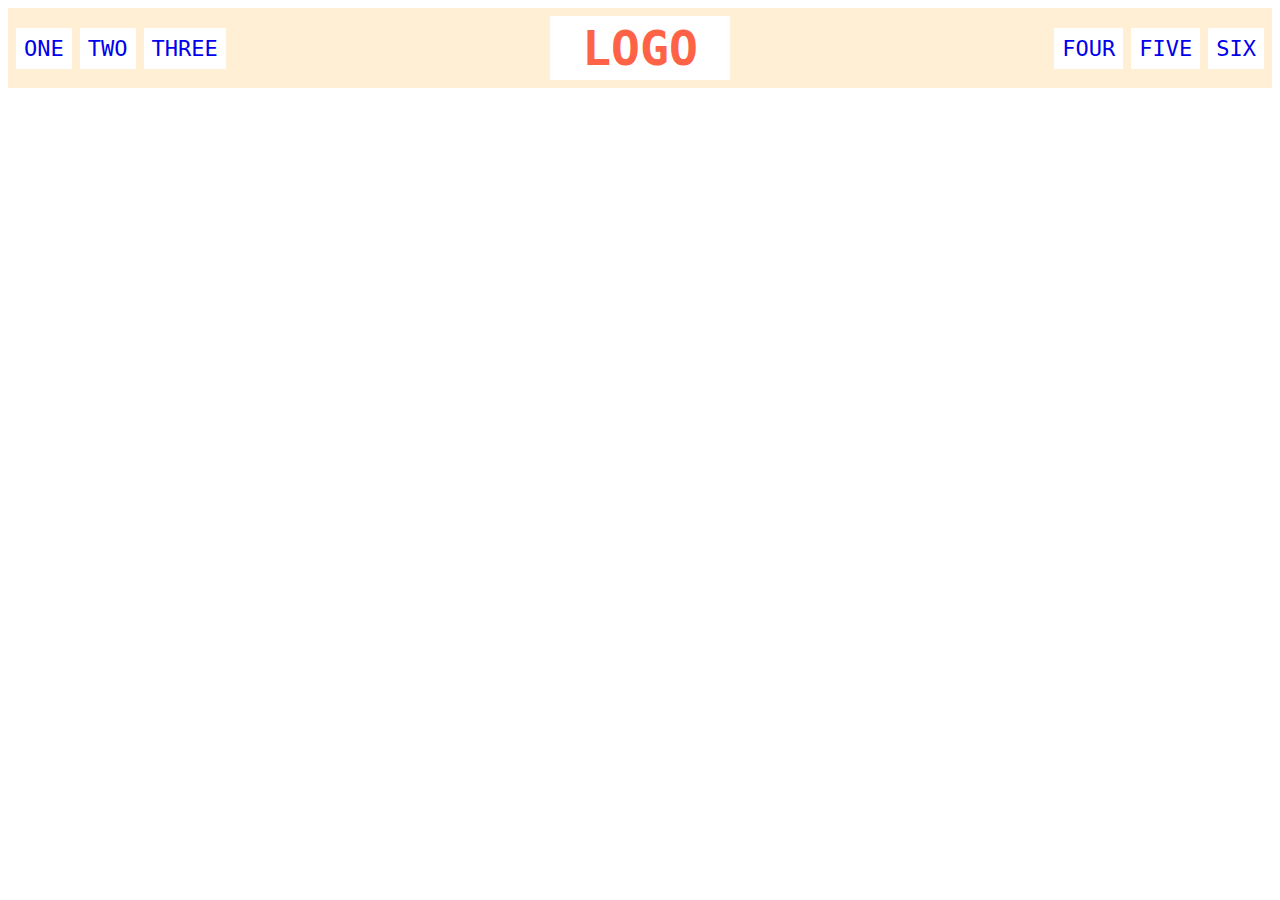
<file: foundations/flex/02-flex-header/index.html>
<!DOCTYPE html>
<html lang="en">
  <head>
    <meta charset="UTF-8" />
    <meta http-equiv="X-UA-Compatible" content="IE=edge" />
    <meta name="viewport" content="width=device-width, initial-scale=1.0" />
    <title>Flex Header</title>
    <link rel="stylesheet" href="style.css" />
  </head>
  <body>
    <div class="header">
      <div class="left-links">
        <ul>
          <li><a href="#">ONE</a></li>
          <li><a href="#">TWO</a></li>
          <li><a href="#">THREE</a></li>
        </ul>
      </div>
      <div class="logo">LOGO</div>
      <div class="right-links">
        <ul>
          <li><a href="#">FOUR</a></li>
          <li><a href="#">FIVE</a></li>
          <li><a href="#">SIX</a></li>
        </ul>
      </div>
    </div>
  </body>
</html>
</file>
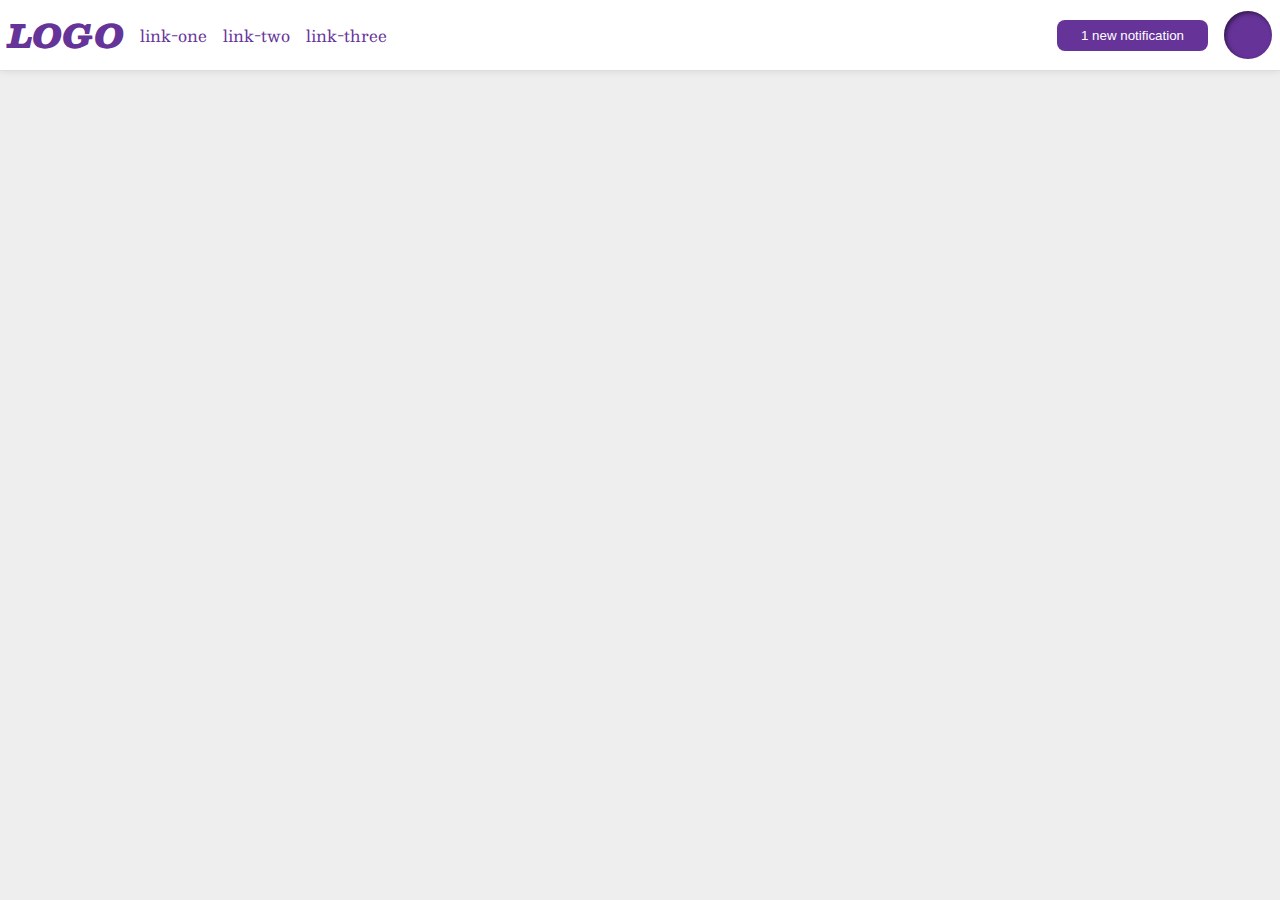
<file: foundations/flex/03-flex-header-2/index.html>
<!DOCTYPE html>
<html lang="en">
  <head>
    <meta charset="UTF-8" />
    <meta http-equiv="X-UA-Compatible" content="IE=edge" />
    <meta name="viewport" content="width=device-width, initial-scale=1.0" />
    <title>Flex Header 2</title>
    <link rel="stylesheet" href="style.css" />
  </head>
  <body>
    <div class="header">
      <div class="left">
        <div class="logo">LOGO</div>
        <ul class="links">
          <li><a href="https://google.com">link-one</a></li>
          <li><a href="https://google.com">link-two</a></li>
          <li><a href="https://google.com">link-three</a></li>
        </ul>
      </div>
      <div class="right">
        <button class="notifications">1 new notification</button>
        <div class="profile-image"></div>
      </div>
    </div>
  </body>
</html>
</file>
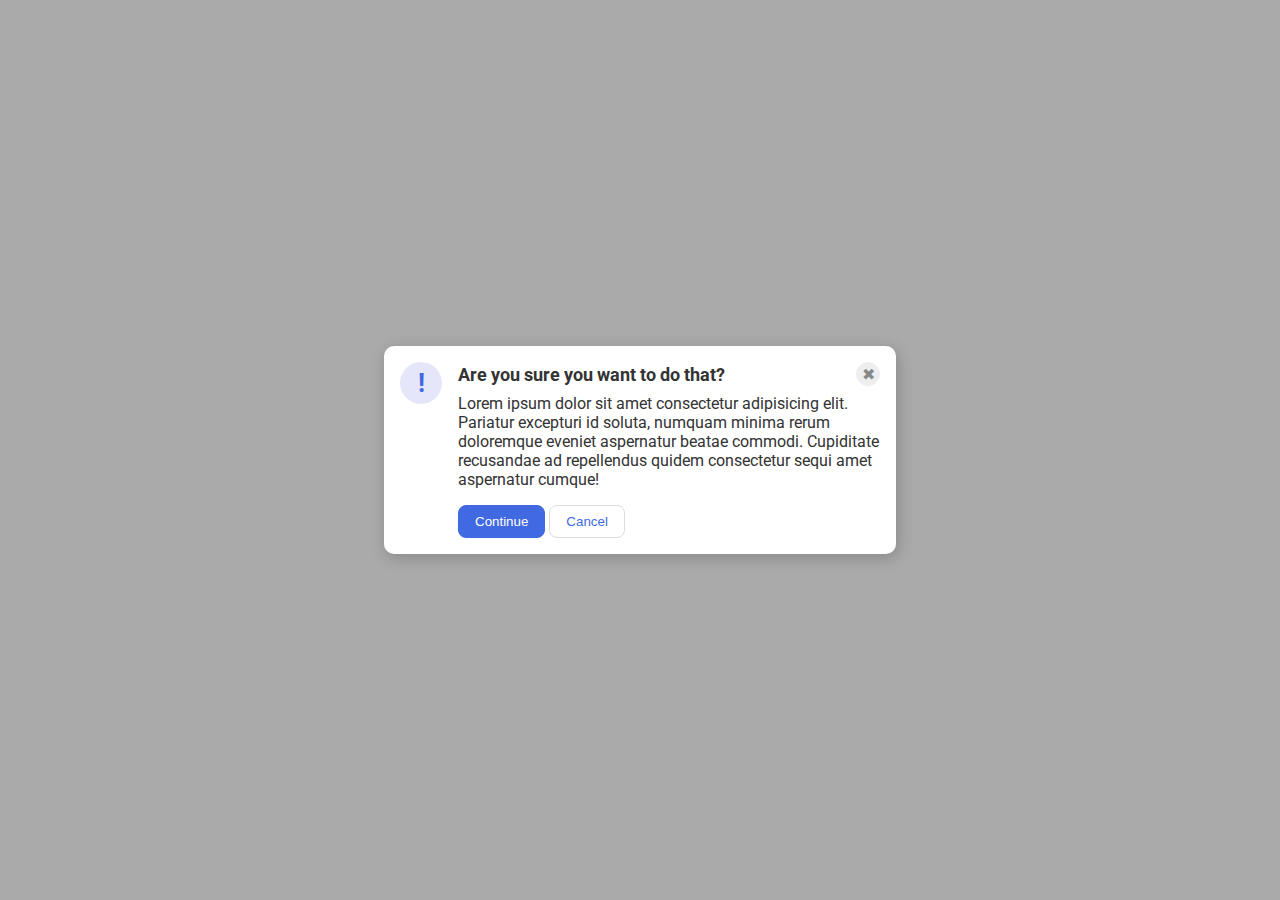
<file: foundations/flex/05-flex-modal/index.html>
<!DOCTYPE html>
<html lang="en">
  <head>
    <meta charset="UTF-8" />
    <meta http-equiv="X-UA-Compatible" content="IE=edge" />
    <meta name="viewport" content="width=device-width, initial-scale=1.0" />
    <link rel="stylesheet" href="style.css" />
    <title>Modal</title>
  </head>
  <body>
    <div class="modal">
      <div class="icon">!</div>
      <!-- additional container used here -->
      <div class="container">
        <!-- header div was moved to encompass the close button as well -->
        <div class="header">
          Are you sure you want to do that?
          <button class="close-button">✖</button>
        </div>
        <div class="text">
          Lorem ipsum dolor sit amet consectetur adipisicing elit. Pariatur
          excepturi id soluta, numquam minima rerum doloremque eveniet
          aspernatur beatae commodi. Cupiditate recusandae ad repellendus quidem
          consectetur sequi amet aspernatur cumque!
        </div>
        <button class="continue">Continue</button>
        <button class="cancel">Cancel</button>
      </div>
    </div>
  </body>
</html>
</file>
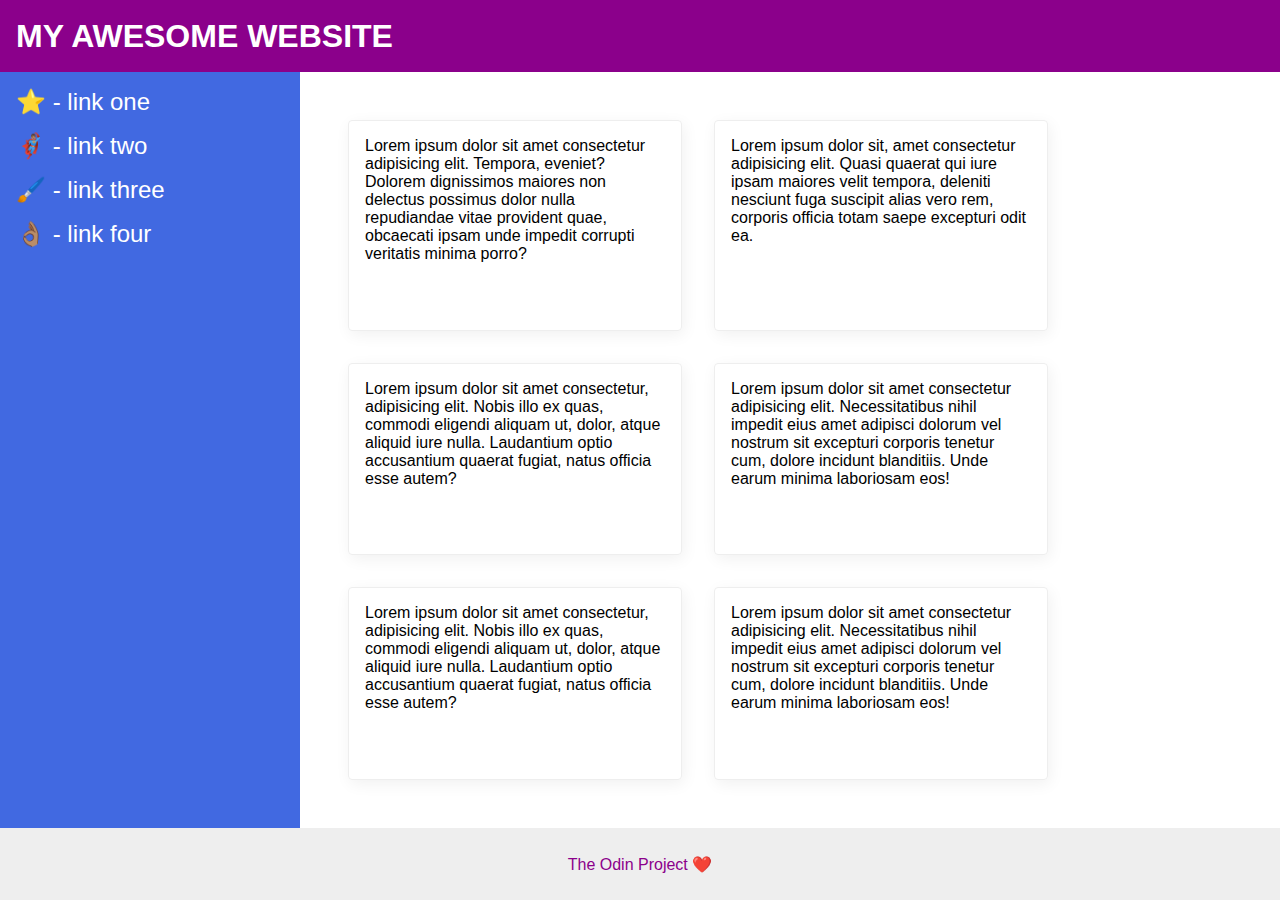
<file: foundations/flex/07-flex-layout-2/index.html>
<!DOCTYPE html>
<html lang="en">
  <head>
    <meta charset="UTF-8" />
    <meta http-equiv="X-UA-Compatible" content="IE=edge" />
    <meta name="viewport" content="width=device-width, initial-scale=1.0" />
    <title>The Holy Grail</title>
    <link rel="stylesheet" href="style.css" />
  </head>
  <body>
    <div class="header">MY AWESOME WEBSITE</div>
    <div class="body">
      <div class="sidebar">
        <ul>
          <li><a href="#">⭐ - link one</a></li>
          <li><a href="#">🦸🏽‍♂️ - link two</a></li>
          <li><a href="#">🖌️ - link three</a></li>
          <li><a href="#">👌🏽 - link four</a></li>
        </ul>
      </div>
      <div class="container">
        <div class="card">
          Lorem ipsum dolor sit amet consectetur adipisicing elit. Tempora,
          eveniet? Dolorem dignissimos maiores non delectus possimus dolor nulla
          repudiandae vitae provident quae, obcaecati ipsam unde impedit
          corrupti veritatis minima porro?
        </div>
        <div class="card">
          Lorem ipsum dolor sit, amet consectetur adipisicing elit. Quasi
          quaerat qui iure ipsam maiores velit tempora, deleniti nesciunt fuga
          suscipit alias vero rem, corporis officia totam saepe excepturi odit
          ea.
        </div>
        <div class="card">
          Lorem ipsum dolor sit amet consectetur, adipisicing elit. Nobis illo
          ex quas, commodi eligendi aliquam ut, dolor, atque aliquid iure nulla.
          Laudantium optio accusantium quaerat fugiat, natus officia esse autem?
        </div>
        <div class="card">
          Lorem ipsum dolor sit amet consectetur adipisicing elit.
          Necessitatibus nihil impedit eius amet adipisci dolorum vel nostrum
          sit excepturi corporis tenetur cum, dolore incidunt blanditiis. Unde
          earum minima laboriosam eos!
        </div>
        <div class="card">
          Lorem ipsum dolor sit amet consectetur, adipisicing elit. Nobis illo
          ex quas, commodi eligendi aliquam ut, dolor, atque aliquid iure nulla.
          Laudantium optio accusantium quaerat fugiat, natus officia esse autem?
        </div>
        <div class="card">
          Lorem ipsum dolor sit amet consectetur adipisicing elit.
          Necessitatibus nihil impedit eius amet adipisci dolorum vel nostrum
          sit excepturi corporis tenetur cum, dolore incidunt blanditiis. Unde
          earum minima laboriosam eos!
        </div>
      </div>
    </div>
    <div class="footer">The Odin Project ❤️</div>
  </body>
</html>
</file>
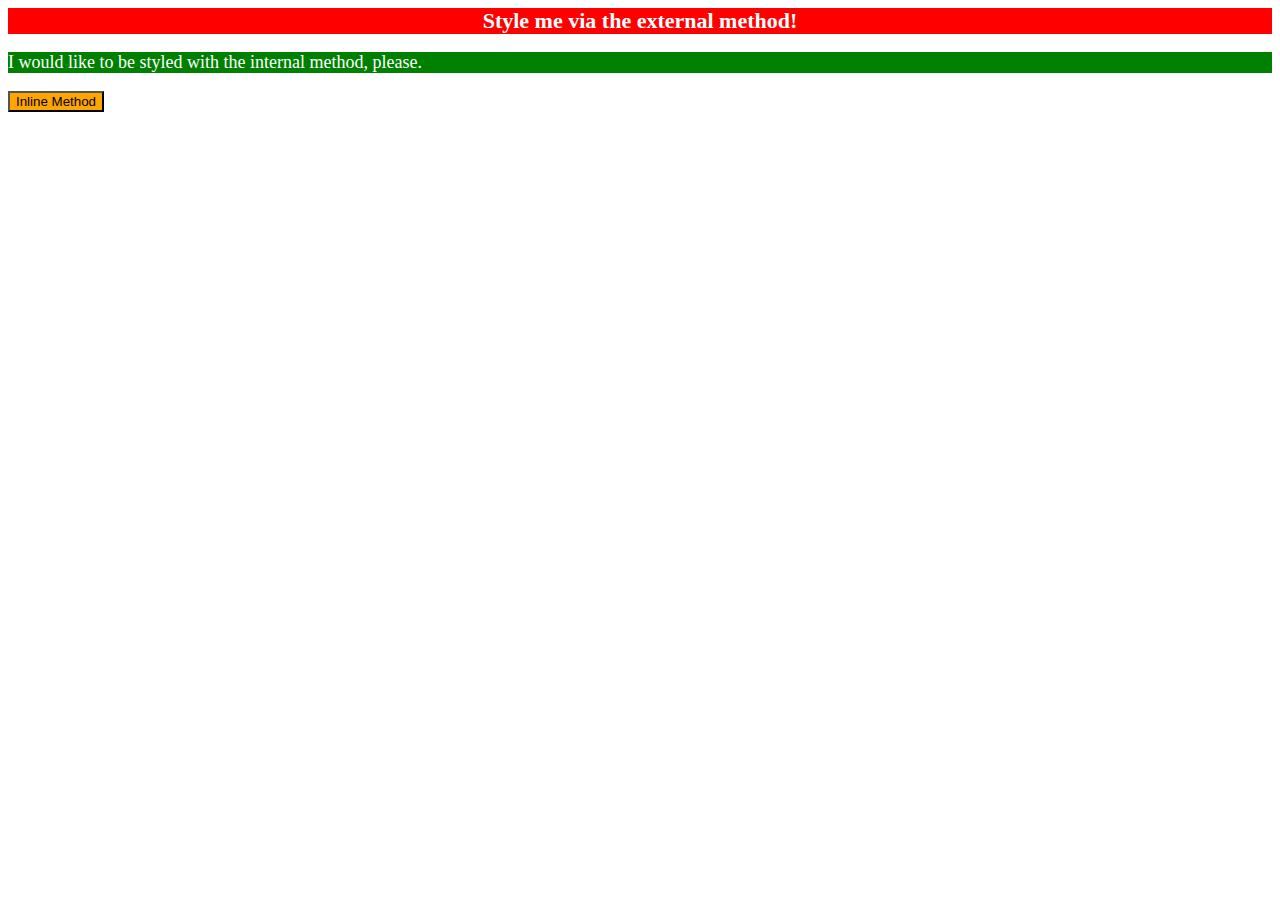
<file: foundations/intro-to-css/01-css-methods/index.html>
<!DOCTYPE html>
<html lang="en">
  <head>
    <meta charset="UTF-8" />
    <meta http-equiv="X-UA-Compatible" content="IE=edge" />
    <meta name="viewport" content="width=device-width, initial-scale=1.0" />
    <link rel="stylesheet" href="styles.css" />
    <style>
      p {
        color: white;
        background-color: green;
        font-size: 18px;
      }
    </style>
    <title>Methods for Adding CSS</title>
  </head>
  <body>
    <div>Style me via the external method!</div>
    <p>I would like to be styled with the internal method, please.</p>
    <button style="background-color: orange">Inline Method</button>
  </body>
</html>
</file>
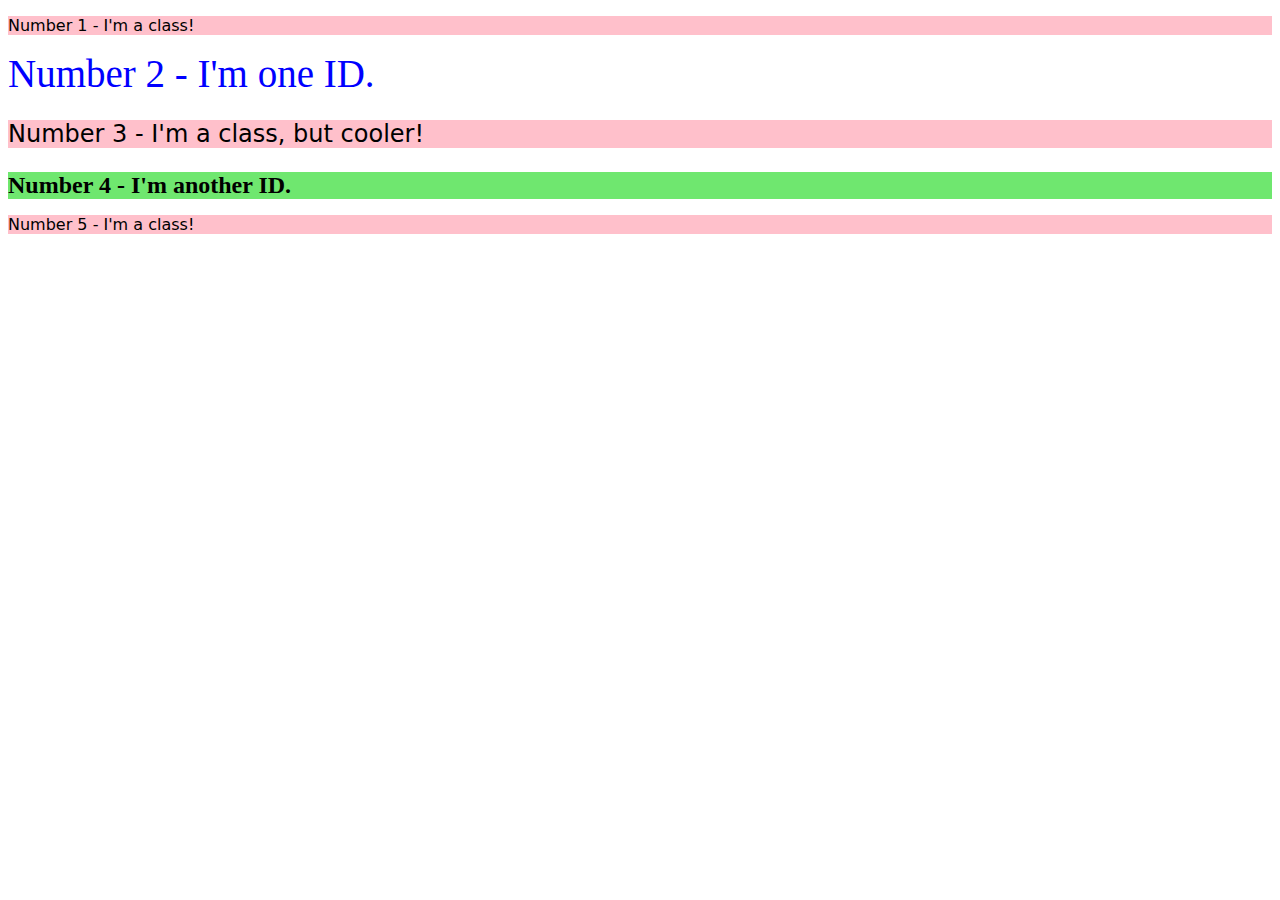
<file: foundations/intro-to-css/02-class-id-selectors/index.html>
<!DOCTYPE html>
<html lang="en">
  <head>
    <meta charset="UTF-8" />
    <meta http-equiv="X-UA-Compatible" content="IE=edge" />
    <meta name="viewport" content="width=device-width, initial-scale=1.0" />
    <title>Class and ID Selectors</title>
    <link rel="stylesheet" href="style.css" />
  </head>
  <body>
    <p class="p1">Number 1 - I'm a class!</p>
    <div id="number2-text">Number 2 - I'm one ID.</div>
    <p class="p2">Number 3 - I'm a class, but cooler!</p>
    <div id="number-4">Number 4 - I'm another ID.</div>
    <p class="p3">Number 5 - I'm a class!</p>
  </body>
</html>
</file>
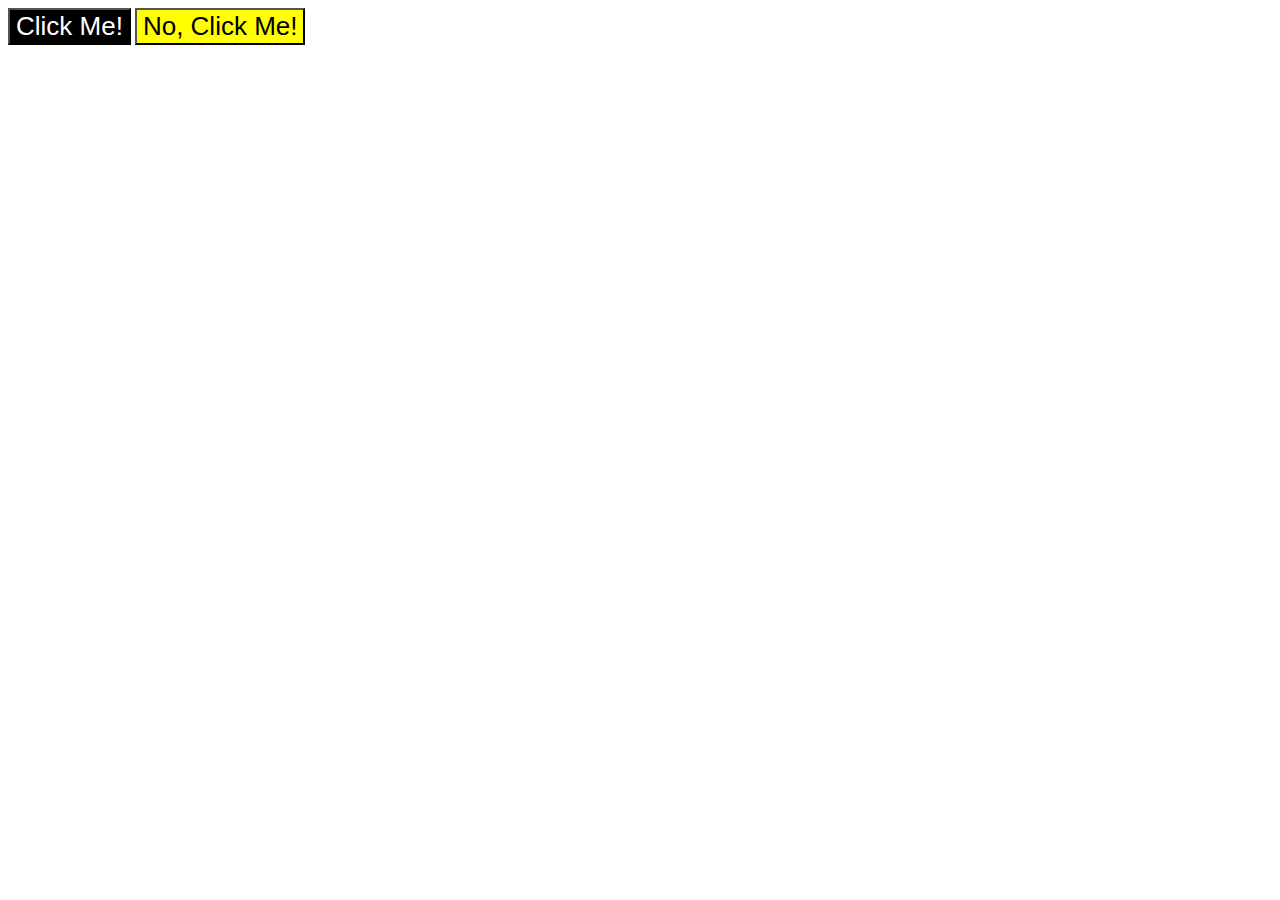
<file: foundations/intro-to-css/03-grouping-selectors/index.html>
<!DOCTYPE html>
<html lang="en">
  <head>
    <meta charset="UTF-8" />
    <meta http-equiv="X-UA-Compatible" content="IE=edge" />
    <meta name="viewport" content="width=device-width, initial-scale=1.0" />
    <title>Grouping Selectors</title>
    <link rel="stylesheet" href="style.css" />
  </head>
  <body>
    <button class="click-one-yellow-background">Click Me!</button>
    <button class="click-two-black-background">No, Click Me!</button>
  </body>
</html>
</file>
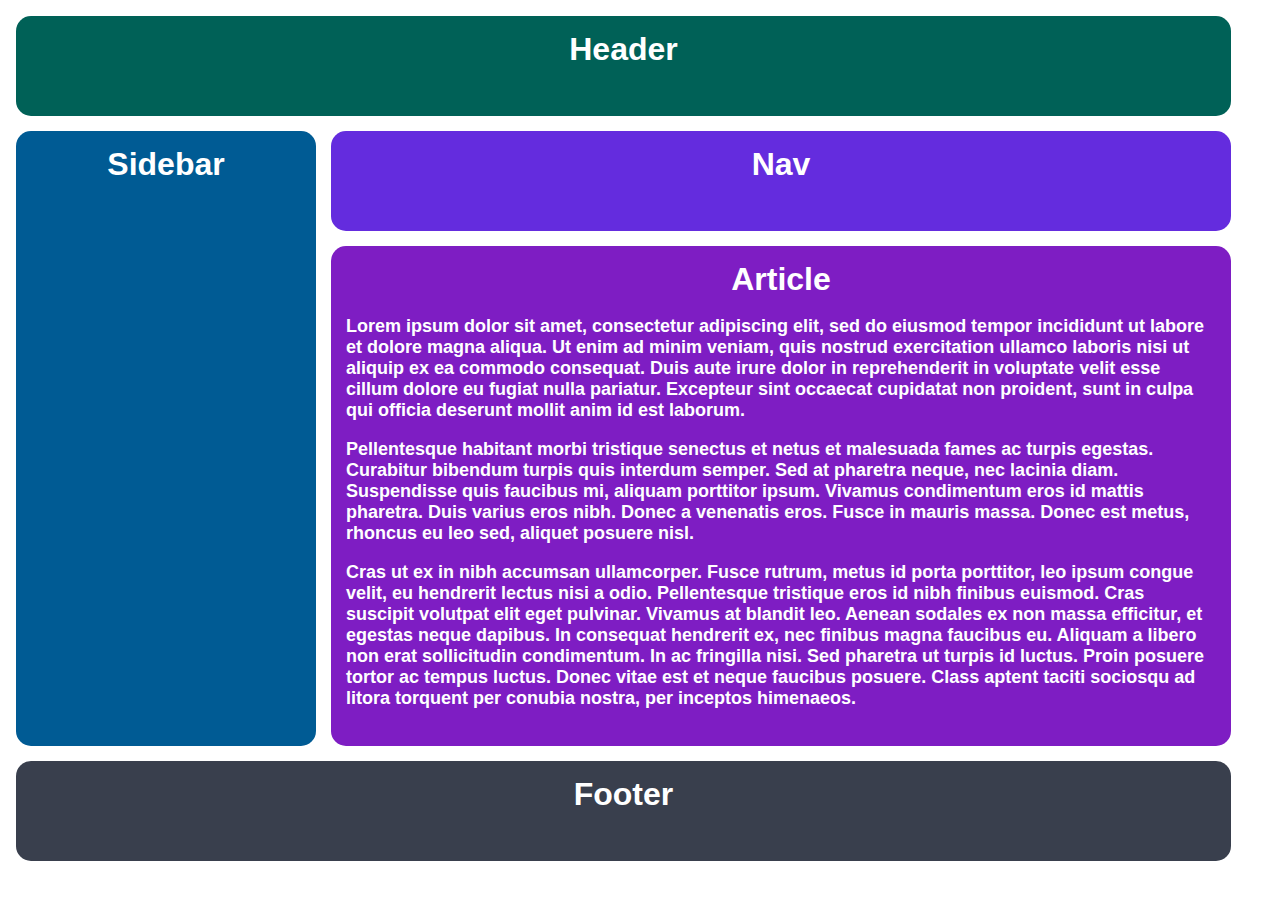
<file: intermediate-html-css/positioning-grid/01-basic-holy-grail/index.html>
<!DOCTYPE html>
<html lang="en">
  <head>
    <meta charset="UTF-8" />
    <meta http-equiv="X-UA-Compatible" content="IE=edge" />
    <meta name="viewport" content="width=device-width, initial-scale=1.0" />
    <title>The Holy Grail</title>
    <link rel="stylesheet" href="style.css" />
  </head>
  <body>
    <div class="container">
      <div class="header">Header</div>
      <div class="sidebar">Sidebar</div>
      <div class="nav">Nav</div>
      <div class="article">
        Article
        <p>
          Lorem ipsum dolor sit amet, consectetur adipiscing elit, sed do
          eiusmod tempor incididunt ut labore et dolore magna aliqua. Ut enim ad
          minim veniam, quis nostrud exercitation ullamco laboris nisi ut
          aliquip ex ea commodo consequat. Duis aute irure dolor in
          reprehenderit in voluptate velit esse cillum dolore eu fugiat nulla
          pariatur. Excepteur sint occaecat cupidatat non proident, sunt in
          culpa qui officia deserunt mollit anim id est laborum.
        </p>
        <p>
          Pellentesque habitant morbi tristique senectus et netus et malesuada
          fames ac turpis egestas. Curabitur bibendum turpis quis interdum
          semper. Sed at pharetra neque, nec lacinia diam. Suspendisse quis
          faucibus mi, aliquam porttitor ipsum. Vivamus condimentum eros id
          mattis pharetra. Duis varius eros nibh. Donec a venenatis eros. Fusce
          in mauris massa. Donec est metus, rhoncus eu leo sed, aliquet posuere
          nisl.
        </p>
        <p>
          Cras ut ex in nibh accumsan ullamcorper. Fusce rutrum, metus id porta
          porttitor, leo ipsum congue velit, eu hendrerit lectus nisi a odio.
          Pellentesque tristique eros id nibh finibus euismod. Cras suscipit
          volutpat elit eget pulvinar. Vivamus at blandit leo. Aenean sodales ex
          non massa efficitur, et egestas neque dapibus. In consequat hendrerit
          ex, nec finibus magna faucibus eu. Aliquam a libero non erat
          sollicitudin condimentum. In ac fringilla nisi. Sed pharetra ut turpis
          id luctus. Proin posuere tortor ac tempus luctus. Donec vitae est et
          neque faucibus posuere. Class aptent taciti sociosqu ad litora
          torquent per conubia nostra, per inceptos himenaeos.
        </p>
      </div>
      <div class="footer">Footer</div>
    </div>
  </body>
</html>
</file>
<file: foundations/flex/02-flex-header/style.css>
.header  {
  font-family: monospace;
  background: papayawhip;
  padding: 8px;
  display: flex;
  align-items: center;
  justify-content: space-between;
}

.logo {
  font-size: 48px;
  font-weight: 900;
  color: tomato;
  background: white;
  padding: 4px 32px;
}

ul {
  /* this removes the dots on the list items*/
  list-style-type: none;
  display: flex;
  margin: 0;
  padding: 0;
  gap: 8px;
}

a {
  font-size: 22px;
  background: white;
  padding: 8px;
  /* this removes the line under the links */
  text-decoration: none;
}
</file>
<file: foundations/flex/03-flex-header-2/style.css>
/* this is some magical font-importing.  
you'll learn about it later. */
@import url('https://fonts.googleapis.com/css2?family=Besley:ital,wght@0,400;1,900&display=swap');

body {
  margin: 0;
  background: #eee;
  font-family: Besley, serif;
}

.header {
  background: white;
  border-bottom: 1px solid #ddd;
  box-shadow: 0 0 8px rgba(0,0,0,.1);
}

.profile-image {
  background: rebeccapurple;
  box-shadow: inset 2px 2px 4px rgba(0,0,0,.5);
  border-radius: 50%;
  width: 48px;
  height:  48px;
}

.logo {
  color: rebeccapurple;
  font-size: 32px;
  font-weight: 900;
  font-style: italic;
}

button {
  border: none;
  border-radius: 8px;
  background: rebeccapurple;
  color: white;
  padding: 8px 24px;
}

a {
  /* this removes the line under our links */
  text-decoration: none;
  color: rebeccapurple;
}

ul {
  list-style-type: none;
}

/* SOLUTION */

.header {
  display: flex;
  justify-content: space-between;
  padding: 8px;
}

ul {
  display: flex;
  margin: 0;
  padding: 0;
  gap: 16px;
}

.left, .right {
  display: flex;
  align-items: center;
  gap: 16px;
}
</file>
<file: foundations/flex/05-flex-modal/style.css>
@import url('https://fonts.googleapis.com/css2?family=Roboto:wght@400;700&display=swap');

html, body {
  height: 100%;
}

body {
  font-family: Roboto, sans-serif;
  margin: 0;
  background: #aaa;
  color: #333;
  /* I'll give you this one for free */
  display: flex;
  align-items: center;
  justify-content: center;
}

.modal {
  background: white;
  width: 480px;
  border-radius: 10px;
  box-shadow: 2px 4px 16px rgba(0,0,0,.2);
}

.icon {
  color: royalblue;
  font-size: 26px;
  font-weight: 700;
  background: lavender;
  width: 42px;
  height: 42px;
  border-radius: 50%;
  display: flex;
  align-items: center;
  justify-content: center;
}

.close-button {
  background: #eee;
  border-radius: 50%;
  color: #888;
  font-weight: 400;
  font-size: 16px;
  height: 24px;
  width: 24px;
  display: flex;
  align-items: center;
  justify-content: center;
  border: 1px solid #eee;
  padding: 0;
}

button {
  cursor: pointer;
  padding: 8px 16px;
  border-radius: 8px;
}

button.continue {
  background: royalblue;
  border: 1px solid royalblue;
  color: white;
}

button.cancel {
  background: white;
  border: 1px solid #ddd;
  color: royalblue;
}

/* SOLUTION: */

.modal {
  display: flex;
  gap: 16px;
  padding: 16px;
}

.icon {
  /* this keeps the icon from getting smashed by the text */
  flex-shrink: 0;
}
/* header container should be wrapped around the button element as well in order for flex style to work */
.header {
  display: flex;
  align-items: center;
  justify-content: space-between;
  font-size: 18px;
  font-weight: 700;
  margin-bottom: 8px;
}

.text {
  margin-bottom: 16px;
}
</file>
<file: foundations/flex/07-flex-layout-2/style.css>
body {
  font-family: -apple-system, BlinkMacSystemFont, 'Segoe UI', Roboto, Oxygen, Ubuntu, Cantarell, 'Open Sans', 'Helvetica Neue', sans-serif;
  margin: 0;
  min-height: 100vh;
}

.header {
  height: 72px;
  background: darkmagenta;
  color: white;
}

.footer {
  height: 72px;
  background: #eee;
  color: darkmagenta;
}

.sidebar {
  width: 300px;
  background: royalblue;
  box-sizing: border-box;
}

.card {
  border: 1px solid #eee;
  box-shadow: 2px 4px 16px rgba(0,0,0,.06);
  border-radius: 4px;
}

/* SOLUTION */

body {
  display: flex;
  flex-direction: column;
}

.header {
  display: flex;
  align-items: center;
  padding: 0 16px;
  font-size: 32px;
  font-weight: 900;
}

.body {
  flex: 1;
  display: flex;
}

.sidebar {
  flex-shrink: 0;
  padding: 16px;
}

ul {
  list-style-type: none;
  margin: 0;
  padding: 0;
}

li {
  margin-bottom: 16px;
}

a {
  color: white;
  text-decoration: none;
  font-size: 24px;
}

.container {
  padding: 48px;
  display: flex;
  flex-wrap: wrap;
  gap: 32px;
}

.card {
  padding: 16px;
  width: 300px;
}

.footer {
  display: flex;
  align-items: center;
  justify-content: center;
}
</file>
<file: foundations/intro-to-css/01-css-methods/styles.css>
div {
        font-family: "Times New Roman", serif;
        text-align: center;
        font-size: 22px;
        font-weight: 800;
        color: white;
        background-color: red ;

}
</file>
<file: foundations/intro-to-css/02-class-id-selectors/style.css>
.p1{
    background-color: rgb(255, 192, 203);
    font-family: 'Verdana', 'DejaVu Sans', sans-serif;
}

#number2-text{
    color: blue;
    font-size: 39px;
}


.p2{
    background-color: rgb(255, 192, 203);
    font-family: 'Verdana', 'DejaVu Sans', sans-serif;
    font-size: 24px
}

#number-4{
    background-color: rgb(111, 231, 111);
    font-size: 24px;
    font-weight: bold;
}



.p3{
    background-color: rgb(255, 192, 203);
    font-family: 'Verdana', 'DejaVu Sans', sans-serif;
}
</file>
<file: foundations/intro-to-css/03-grouping-selectors/style.css>
.click-one-yellow-background{
    font-family:'Helvetica', 'Times New Roman', 'sans-serif' ;
    font-size: 26px;
    color: white;
    background-color: black;
}


.click-two-black-background{
     font-family:'Helvetica', 'Times New Roman', 'sans-serif' ;
    font-size: 26px;
    color: black;
    background-color: rgb(255, 255, 0);
}
</file>
<file: intermediate-html-css/positioning-grid/01-basic-holy-grail/style.css>
body,
html {
  height: 100%;
  margin: 0;
}

.container {
  text-align: center;
  height: 100%;
  padding: 16px;
  box-sizing: border-box;
  display: grid;
  grid-template-columns: 300px 900px;
  grid-template-rows: 100px 100px 500px 100px;
  gap: 15px;
}

.container div {
  padding: 15px;
  font-size: 32px;
  font-family: Helvetica;
  font-weight: bold;
  color: white;
  border-radius: 15px;
}

.header {
  background-color: #006157;
  grid-column: 1/3;
}

.sidebar {
  background-color: #005B94;
  grid-row: 2/4;
}

.nav {
  background-color: #642cde;
}

.article {
  background-color: #7E1DC3;
}

.footer {
  background-color: #393f4d;
  grid-column: 1/3;
}

.article p {
  font-size: 18px;
  font-family: sans-serif;
  color: white;
  text-align: left;
}
</file>
